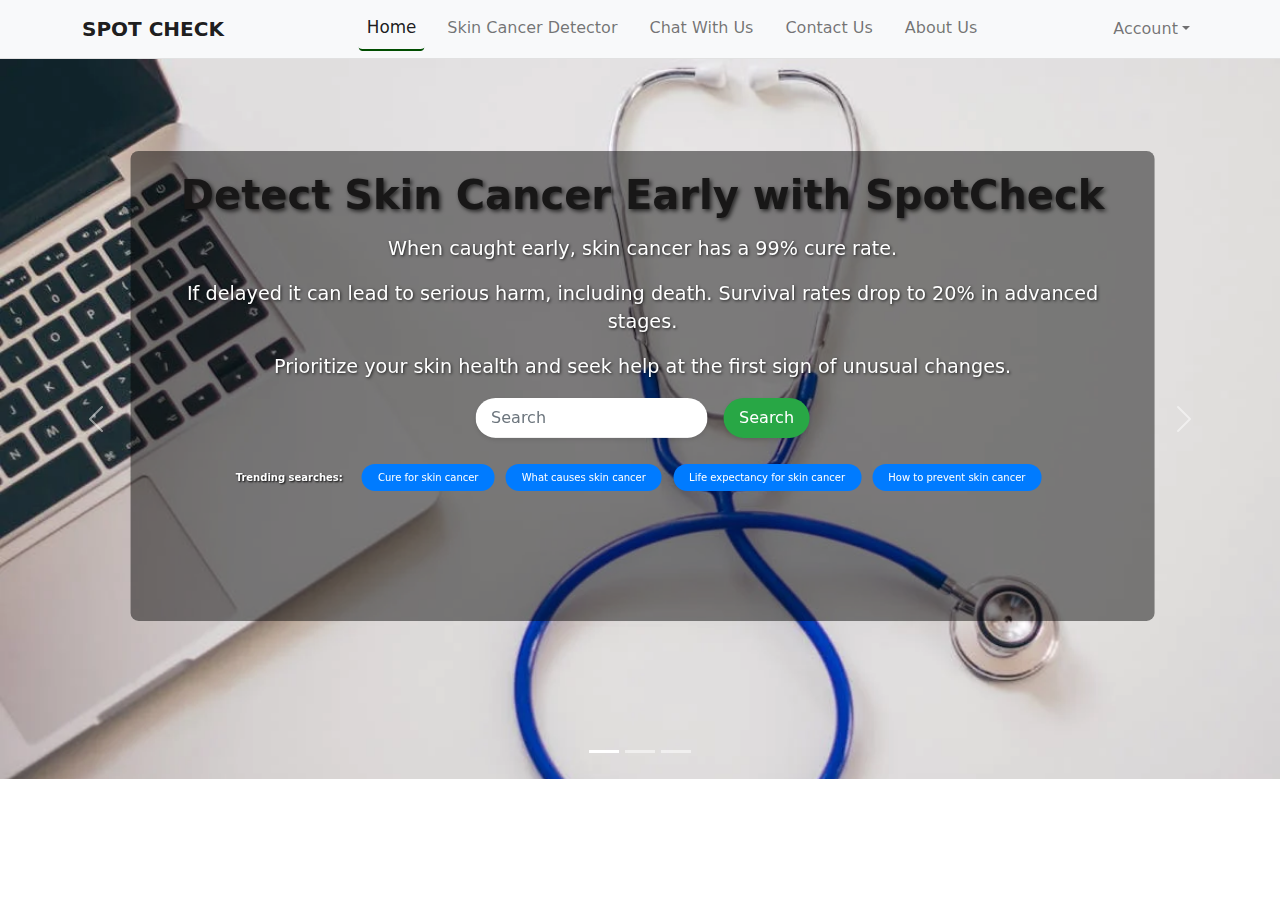
<file: Spot Check/Index.html>
<!DOCTYPE html>
<html lang="en">
<head>
    <meta charset="UTF-8">
    <meta name="viewport" content="width=device-width, initial-scale=1.0">
    <title>SpotCheck</title>
    <link rel="stylesheet" href="css/style.css">
    <link rel="stylesheet" href="css/bootstrap.css">
</head>
<body>

    <nav class="navbar navbar-expand-sm navbar-light bg-light" style="margin-bottom: 0;">
        <div class="container">
            <a class="navbar-brand" href="#">SPOT CHECK</a>
            <div class="collapse navbar-collapse" id="collapsibleNavId">
                <ul class="navbar-nav me-auto mt-2 mt-lg-0 mx-auto">
                    <li class="nav-item">
                        <a class="nav-link active" href="#" aria-current="page">Home <span class="visually-hidden">(current)</span></a>
                    </li>
                    <li class="nav-item">
                        <a class="nav-link" href="http://localhost:8501">Skin Cancer Detector</a>
                    </li>
                    <li class="nav-item">
                        <a class="nav-link" href="http://127.0.0.1:5000">Chat With Us</a>
                    </li>
                    <li class="nav-item">
                        <a class="nav-link" href="#">Contact Us</a>
                    </li>
                    <li class="nav-item">
                        <a class="nav-link" href="#">About Us</a>
                    </li>
                </ul>
                <div class="d-flex my-2 my-lg-0">
                    <ul class="navbar-nav">
                        <li class="nav-item dropdown">
                            <a class="nav-link dropdown-toggle" href="#" id="dropdownId" data-bs-toggle="dropdown" aria-haspopup="true" aria-expanded="false">Account</a>
                            <div class="dropdown-menu" aria-labelledby="dropdownId">
                                <a class="dropdown-item" href="#">Register</a>
                                <a class="dropdown-item" href="#">Login</a>
                            </div>
                        </li>
                    </ul>
                </div>
            </div>
        </div>
    </nav>
    
    <div id="carouselId" class="carousel slide" data-bs-ride="carousel" style="margin-top: 0;">
        <ol class="carousel-indicators">
            <li data-bs-target="#carouselId" data-bs-slide-to="0" class="active" aria-current="true" aria-label="First slide"></li>
            <li data-bs-target="#carouselId" data-bs-slide-to="1" aria-label="Second slide"></li>
            <li data-bs-target="#carouselId" data-bs-slide-to="2" aria-label="Third slide"></li>
        </ol>
        <div class="carousel-inner" role="listbox">
            <div class="carousel-item active">
                <img src="res/back_pic.jpg" class="w-100 d-block" alt="First slide" />
                <div class="carousel-caption d-none d-md-block">
                    <h1>Detect Skin Cancer Early with SpotCheck</h1>
                    <p>When caught early, skin cancer has a 99% cure rate.</p>
                    <p>If delayed it can lead to serious harm, including death. Survival rates drop to 20% in advanced stages.</p>
                    <p>Prioritize your skin health and seek help at the first sign of unusual changes.</p>
                    
                    <div class="search-container d-flex justify-content-center">
                        <form class="d-flex my-2 my-lg-0">
                            <input class="form-control me-sm-2" type="text" placeholder="Search" />
                            <button class="btn btn-outline-success my-2 my-sm-0" type="submit">Search</button>
                        </form>
                    </div>
                    <div class="trending-searches">
                        <span>Trending searches:</span>
                        <a href="http://127.0.0.1:5000">Cure for skin cancer</a>
                        <a href="http://127.0.0.1:5000">What causes skin cancer</a>
                        <a href="http://127.0.0.1:5000">Life expectancy for skin cancer</a>
                        <a href="http://127.0.0.1:5000">How to prevent skin cancer</a>
                    </div>
                </div>
            </div>
            <div class="carousel-item">
                <img src="res/skinscan.jpg" class="w-100 d-block" alt="Second slide" />
                <div class="carousel-caption d-none d-md-block">
                    <h1>Detect Skin Cancer Early with SpotCheck</h1>
                    <p>When caught early, skin cancer has a 99% cure rate.</p>
                    <p>If delayed it can lead to serious harm, including death. Survival rates drop to 20% in advanced stages.</p>
                    <p>Prioritize your skin health and seek help at the first sign of unusual changes.</p>
                    
                    <div class="search-container d-flex justify-content-center">
                        <form class="d-flex my-2 my-lg-0">
                            <input class="form-control me-sm-2" type="text" placeholder="Search" />
                            <button class="btn btn-outline-success my-2 my-sm-0" type="submit">Search</button>
                        </form>
                    </div>
                    <div class="trending-searches">
                        <span>Trending searches:</span>
                        <a href="http://127.0.0.1:5000">Cure for skin cancer</a>
                        <a href="http://127.0.0.1:5000">What causes skin cancer</a>
                        <a href="http://127.0.0.1:5000">Life expectancy for skin cancer</a>
                        <a href="http://127.0.0.1:5000">How to prevent skin cancer</a>
                    </div>
                </div>
            </div>
            <div class="carousel-item">
                <img src="res/back_pic.jpg" class="w-100 d-block" alt="Third slide" />
                <div class="carousel-caption d-none d-md-block">
                    <h1>Detect Skin Cancer Early with SpotCheck</h1>
                    <p>When caught early, skin cancer has a 99% cure rate.</p>
                    <p>If delayed it can lead to serious harm, including death. Survival rates drop to 20% in advanced stages.</p>
                    <p>Prioritize your skin health and seek help at the first sign of unusual changes.</p>
                    
                    <div class="search-container d-flex justify-content-center">
                        <form class="d-flex my-2 my-lg-0">
                            <input class="form-control me-sm-2" type="text" placeholder="Search" />
                            <button class="btn btn-outline-success my-2 my-sm-0" type="submit">Search</button>
                        </form>
                    </div>
                    <div class="trending-searches">
                        <span>Trending searches:</span>
                        <a href="http://127.0.0.1:5000">Cure for skin cancer</a>
                        <a href="http://127.0.0.1:5000">What causes skin cancer</a>
                        <a href="http://127.0.0.1:5000">Life expectancy for skin cancer</a>
                        <a href="http://127.0.0.1:5000">How to prevent skin cancer</a>
                    </div>
                </div>
            </div>
        </div>
        <button class="carousel-control-prev" type="button" data-bs-target="#carouselId" data-bs-slide="prev">
            <span class="carousel-control-prev-icon" aria-hidden="true"></span>
            <span class="visually-hidden">Previous</span>
        </button>
        <button class="carousel-control-next" type="button" data-bs-target="#carouselId" data-bs-slide="next">
            <span class="carousel-control-next-icon" aria-hidden="true"></span>
            <span class="visually-hidden">Next</span>
        </button>
    </div>
    
    <script src="js/bootstrap.js"></script>
</body>
</html>
</file>
<file: Spot Check/css/style.css>
/* General Styles */
body {
    font-family: 'Arial', sans-serif;
    background-color: #f8f9fa;
    color: #343a40;
    margin: 0;
    padding: 0;
}

/* style.css */

/* Navbar Styles */
/* Navbar Styles */
.navbar {
    background-color: #ffffff; /* Solid white background */
    padding: 1rem 2rem;
    box-shadow: 0 4px 8px rgba(0, 0, 0, 0.1); /* Smooth shadow */
    border-bottom: 1px solid #e1e1e1; /* Optional bottom border for added definition */
}

.navbar-brand {
    font-size: 1.8rem;
    font-weight: bold;
    color: #004d00; /* Solid dark green color */
    transition: color 0.4s ease-in-out, transform 0.3s ease-in-out;
}

.navbar-brand:hover {
    color: #003300; /* Slightly darker dark green on hover */
    transform: scale(1.05);
}

.navbar-nav .nav-link {
    color: #333333; /* Dark gray color for text */
    padding: 0.5rem 1rem;
    border-radius: 0.25rem;
    transition: color 0.3s ease-in-out, background-color 0.3s ease-in-out, transform 0.3s ease-in-out;
}

.navbar-nav .nav-link.active, .navbar-nav .nav-link:hover {
    color: #333333; /* Dark gray color for text on hover */
    background-color: transparent; /* No background color */
    border-bottom: 2px solid #004d00; /* Dark green underline for active link */
    transform: scale(1.05);
}

.navbar-nav .nav-item + .nav-item {
    margin-left: 1rem;
}

.navbar .dropdown-menu {
    background: rgba(0, 0, 0, 0.1); /* Very light background for dropdown menu */
    border: none;
    box-shadow: 0 4px 8px rgba(0, 0, 0, 0.1); /* Smooth shadow */
}

.navbar .dropdown-menu .dropdown-item {
    color: #333333; /* Dark gray color for dropdown items */
    transition: background-color 0.3s ease-in-out, transform 0.3s ease-in-out;
}

.navbar .dropdown-menu .dropdown-item:hover {
    background-color: #004d00; /* Dark green background on hover */
    color: #ffffff; /* White text on hover */
    transform: scale(1.02);
}

/* Responsive Styles */
@media (max-width: 768px) {
    .navbar-nav {
        text-align: center;
    }

    .navbar-nav .nav-item {
        margin-bottom: 0.5rem;
    }
}

.carousel {
    margin-top: 1rem;
}

.carousel-inner {
    height: 80vh;
}

.carousel-item {
    position: relative;
}

.carousel-caption {
    position: absolute;
    top: 40%;
    transform: translateY(-50%);
    text-align: center;
    background-color: rgba(0, 0, 0, 0.466);
    padding: 2rem;
    border-radius: 0.5rem;
    width: 80%;
    left: 50%;
    transform: translate(-6%, -50%);
}

.carousel-caption h1 {
    font-size: 2.5rem;
    font-weight: bold;
    color: #181717;
    margin-bottom: 1rem;
    text-shadow: 2px 2px 4px #000000b0;
}

.carousel-caption p {
    font-size: 1.2rem;
    color: #ffffff;
    margin-bottom: 1rem;
    text-shadow: 1px 1px 3px #000000c0;
}

.search-container {
    margin-top: 1rem;
}

.search-container .form-control {
    border-radius: 30px;
    padding: 0.5rem 1rem;
    border: none;
    box-shadow: 0 2px 4px rgba(0, 0, 0, 0.1);
    max-width: 300px;
    margin: 0 auto;
}

.search-container .btn {
    border-radius: 30px;
    padding: 0.5rem 1rem;
    border: none;
    background-color: #28a745;
    color: #fff;
    box-shadow: 0 2px 4px rgba(0, 0, 0, 0.1);
    transition: background-color 0.3s ease;
    margin-left: 0.5rem;
}

.search-container .btn:hover {
    background-color: #218838;
}


.trending-searches {
    margin-top: 2rem;
    color: #fff;
    font-size: 10px;
}

.trending-searches span {
    font-weight: bold;
    margin-right: 1rem;
    text-shadow: 1px 1px 2px #000;
}

.trending-searches a {
    background-color: #007bff;
    color: #fff;
    border-radius: 50px;
    padding: 0.5rem 1rem;
    text-decoration: none;
    margin-right: 0.5rem;
    transition: background-color 0.3s ease;
}

.trending-searches a:hover {
    background-color: #0056b3;
}

footer {
    background-color: #343a40;
    color: #fff;
    text-align: center;
    padding: 1rem 0;
    position: absolute;
    bottom: 0;
    width: 100%;
}

/* Media Queries */
@media (max-width: 768px) {
    .carousel-caption {
        width: 90%;
    }

    .carousel-caption h1 {
        font-size: 2rem;
    }

    .carousel-caption p {
        font-size: 1rem;
    }

    .trending-searches a {
        display: inline-block;
        margin-bottom: 0.5rem;
    }
}
</file>
